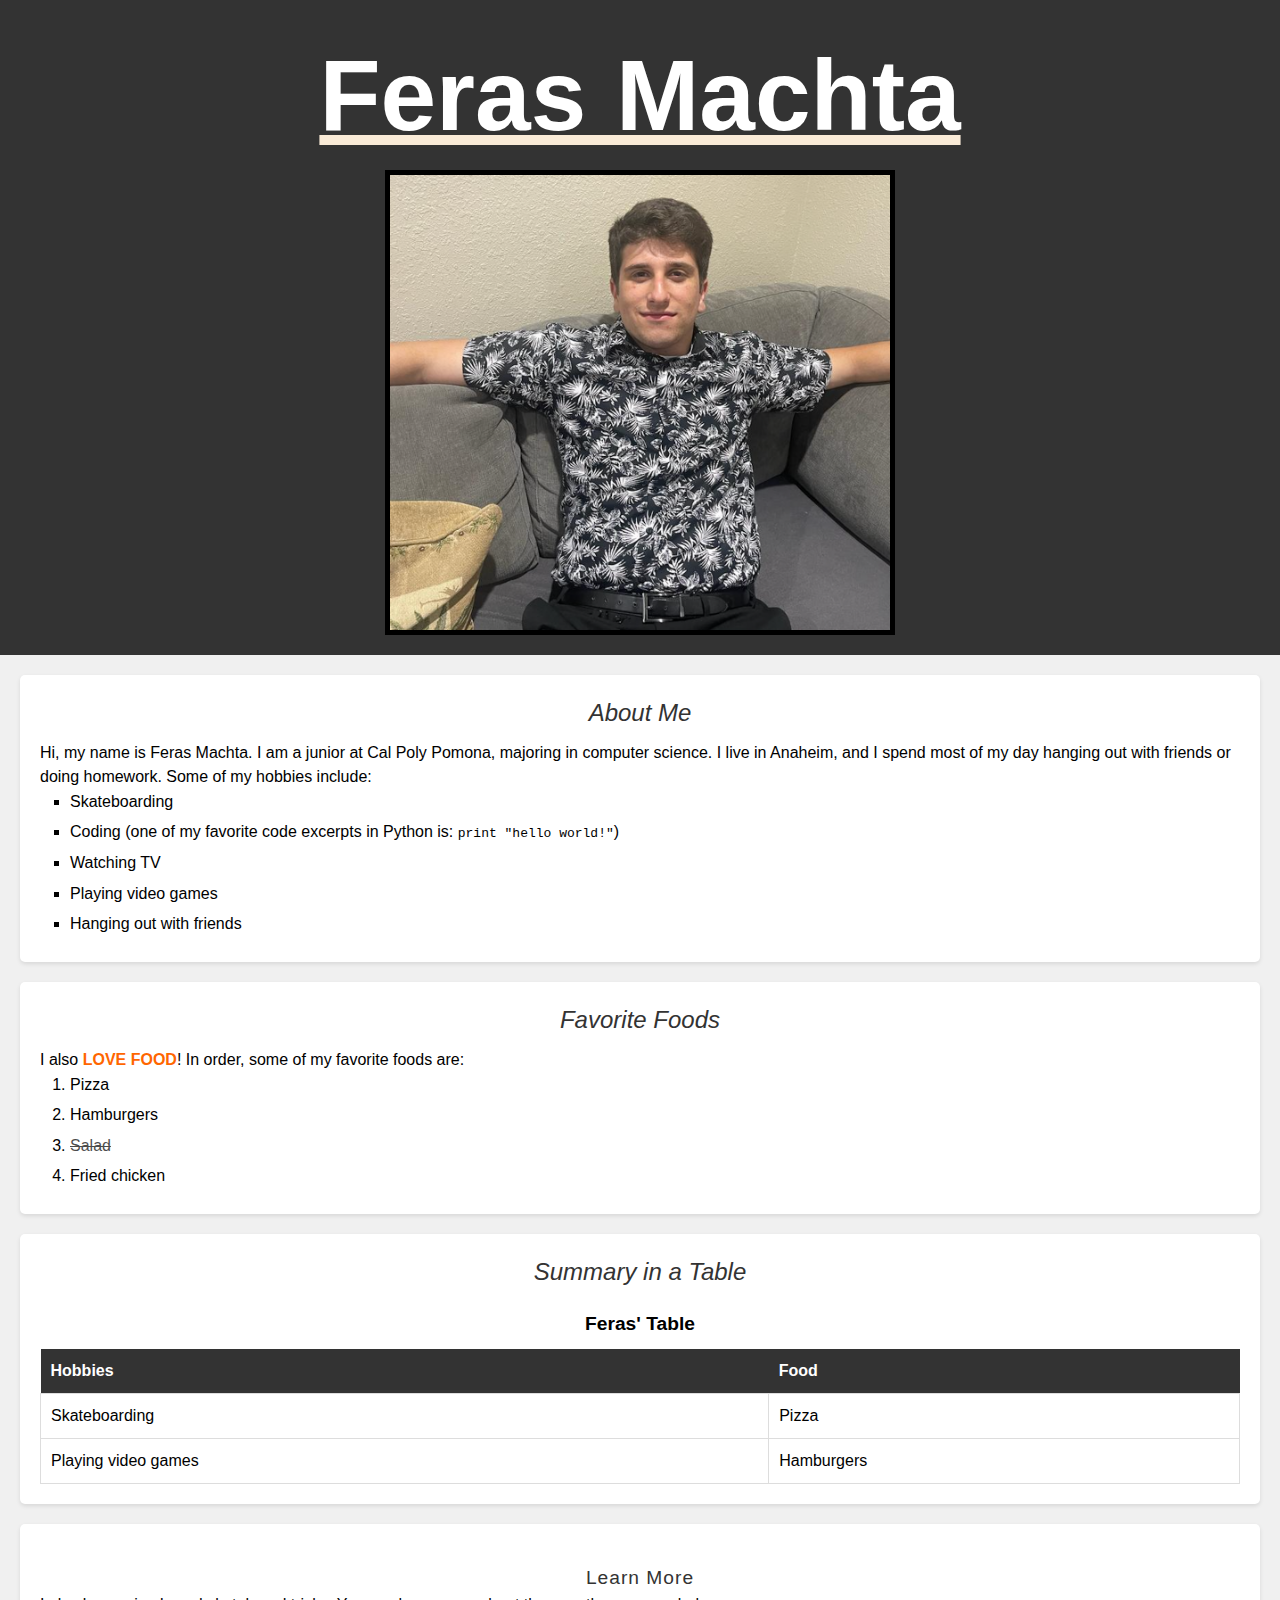
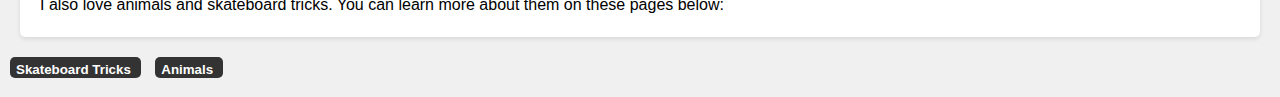
<file: index.html>
<!DOCTYPE html>
<html lang="en">
<head>
    <link rel="stylesheet" href="style.css">
    <meta charset="UTF-8">
    <meta name="viewport" content="width=device-width, initial-scale=1">
    <title>Feras Machta</title>
</head>
<body>
    <header>
        <h1>Feras Machta</h1>
        <img src="ferasimg.png" alt="Feras Machta" width="500" height="500">
    </header>

    <section>
        <h2>About Me</h2>
        <p>Hi, my name is Feras Machta. I am a junior at Cal Poly Pomona, majoring in computer science. I live in Anaheim, and I spend most of my day hanging out with friends or doing homework. Some of my hobbies include:</p>
        <ul>
            <li>Skateboarding</li>
            <li>Coding (one of my favorite code excerpts in Python is: <code>print "hello world!"</code>)</li>
            <li>Watching TV</li>
            <li>Playing video games</li>
            <li>Hanging out with friends</li>
        </ul>
    </section>

    <section>
        <h2>Favorite Foods</h2>
        <p>I also <strong>love food</strong>! In order, some of my favorite foods are:</p>
        <ol>
            <li>Pizza</li>
            <li>Hamburgers</li>
            <li><s>Salad</s></li>
            <li>Fried chicken</li>
        </ol>
    </section>

    <section>
        <h2>Summary in a Table</h2>
        <table>
            <caption>Feras' Table</caption>
            <thead>
                <tr>
                    <th>Hobbies</th>
                    <th>Food</th>
                </tr>
            </thead>
            <tbody>
                <tr>
                    <td>Skateboarding</td>
                    <td>Pizza</td>
                </tr>
                <tr>
                    <td>Playing video games</td>
                    <td>Hamburgers</td>
                </tr>
            </tbody>
        </table>
    </section>

    <section>
        <h3>Learn More</h3>
        <p>I also love animals and skateboard tricks. You can learn more about them on these pages below:</p>
    </section>

    <nav>
        <button onclick="document.location='skateboard.html'" type="button">Skateboard Tricks</button>
        <button onclick="document.location='animals.html'" type="button">Animals</button>
    </nav>
</body>
</html>
</file>
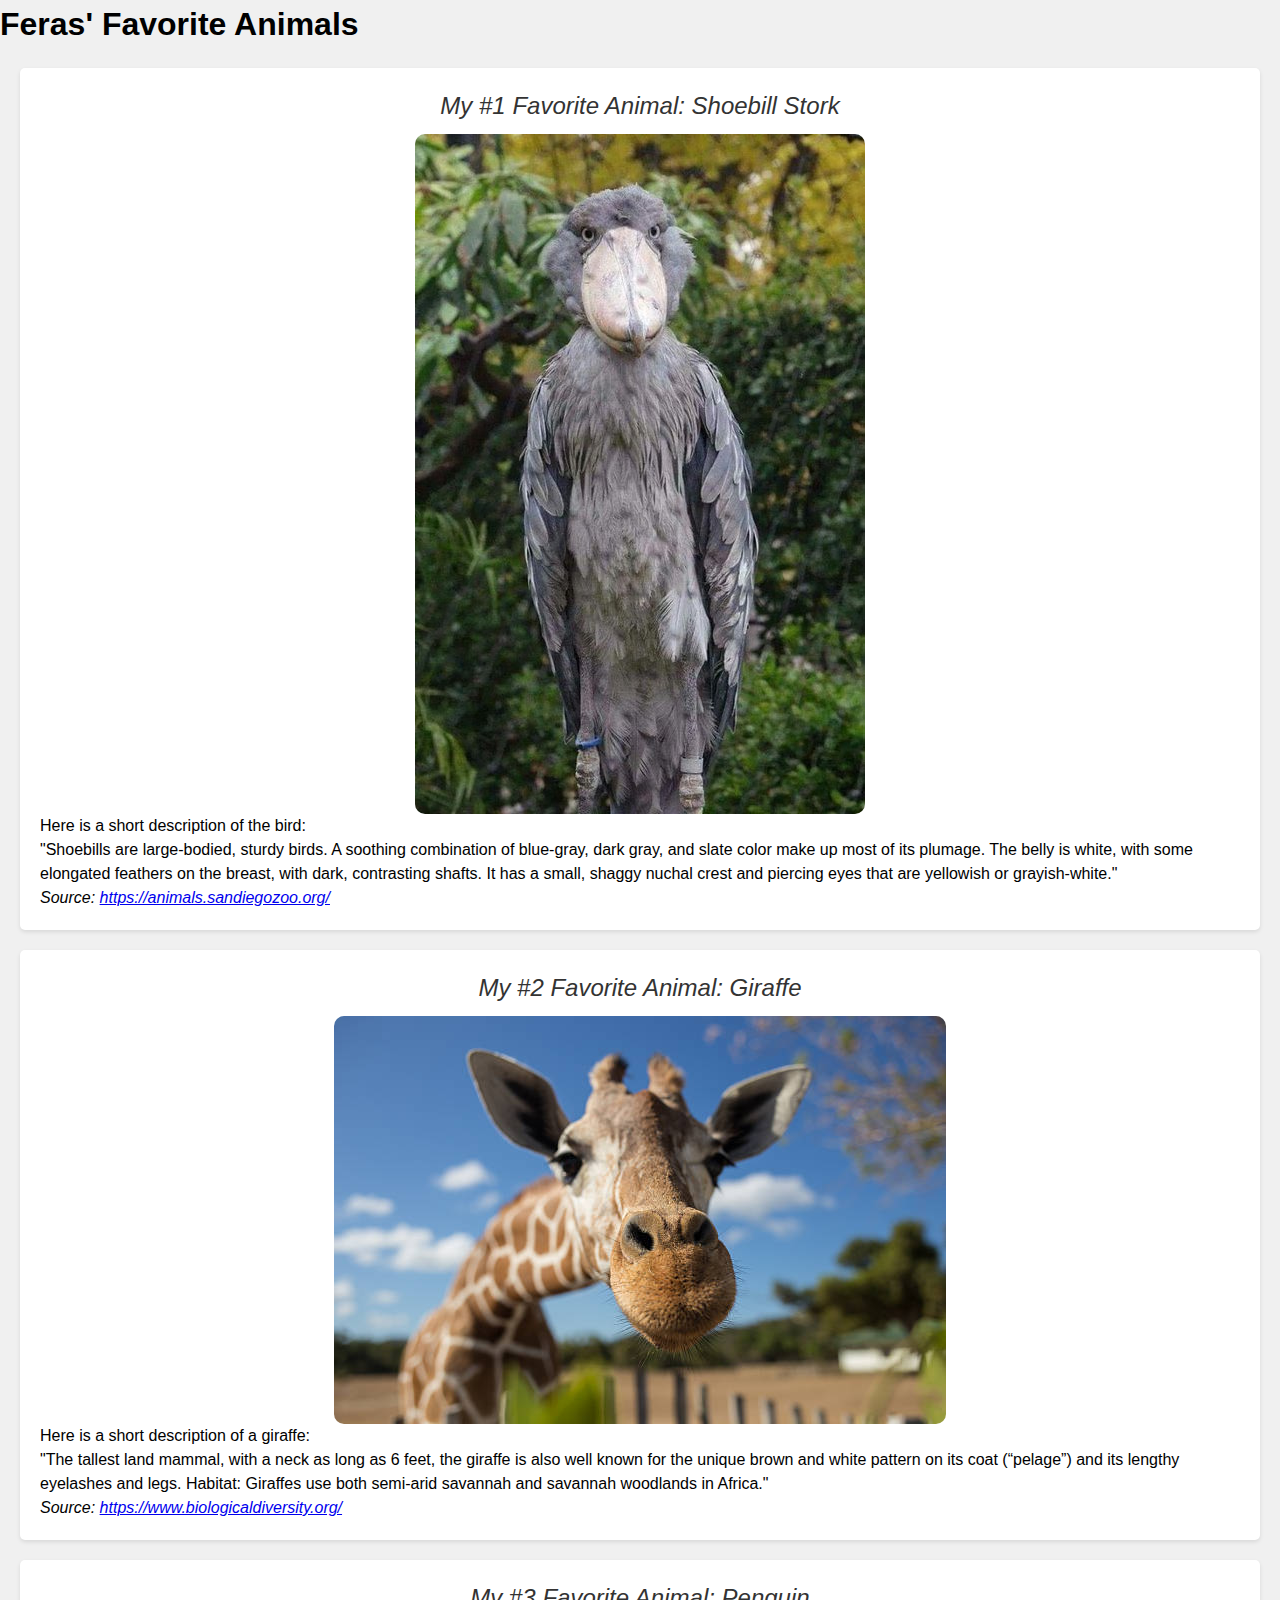
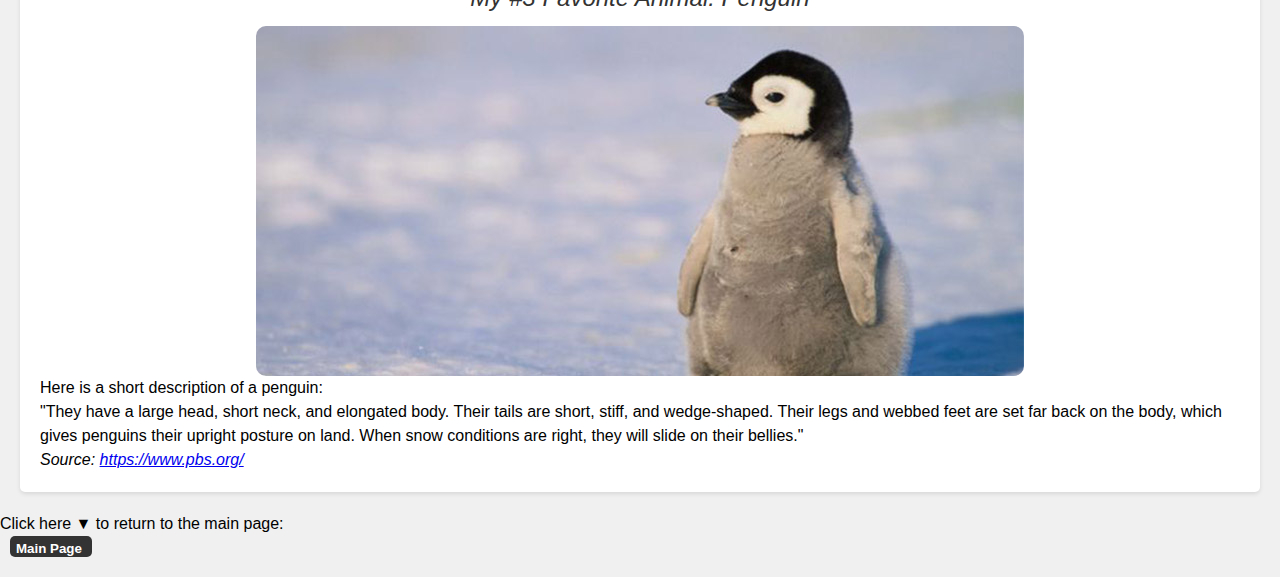
<file: animals.html>
<!DOCTYPE html>
<html lang="en">
<head>
    <meta charset="UTF-8">
    <meta name="viewport" content="width=device-width, initial-scale=1">
    <title>Feras' Favorite Animals</title>
    <link rel="stylesheet" href="style.css">
</head>
<body>
    <h1>Feras' Favorite Animals</h1>

    <section>
        <h2>My #1 Favorite Animal: Shoebill Stork</h2>
        <img src="5iskau.jpg" alt="Shoebill Stork">
        <p>Here is a short description of the bird:</p>
        <p>"Shoebills are large-bodied, sturdy birds. A soothing combination of blue-gray, dark gray, and slate color make up most of its plumage. The belly is white, with some elongated feathers on the breast, with dark, contrasting shafts. It has a small, shaggy nuchal crest and piercing eyes that are yellowish or grayish-white."</p>
        <cite> Source: <a href="https://animals.sandiegozoo.org/">https://animals.sandiegozoo.org/</a></cite>
    </section>

    <section>
        <h2>My #2 Favorite Animal: Giraffe</h2>
        <img src="gir.jpg" alt="Giraffe">
        <p>Here is a short description of a giraffe:</p>
        <p>"The tallest land mammal, with a neck as long as 6 feet, the giraffe is also well known for the unique brown and white pattern on its coat (“pelage”) and its lengthy eyelashes and legs. Habitat: Giraffes use both semi-arid savannah and savannah woodlands in Africa."</p>
        <cite> Source: <a href="https://www.biologicaldiversity.org/">https://www.biologicaldiversity.org/</a></cite>
    </section>

    <section>
        <h2>My #3 Favorite Animal: Penguin</h2>
        <img src="penguin.jpg" alt="Penguin">
        <p>Here is a short description of a penguin:</p>
        <p>"They have a large head, short neck, and elongated body. Their tails are short, stiff, and wedge-shaped. Their legs and webbed feet are set far back on the body, which gives penguins their upright posture on land. When snow conditions are right, they will slide on their bellies."</p>
        <cite> Source: <a href="https://www.pbs.org/">https://www.pbs.org/</a></cite>
    </section>

    <p>Click here &#9660; to return to the main page:</p>
    <nav>
        <button onclick="document.location='index.html'" type="button">Main Page</button>
    </nav>


    <div class="plain"></div>
</body>
</html>
</file>
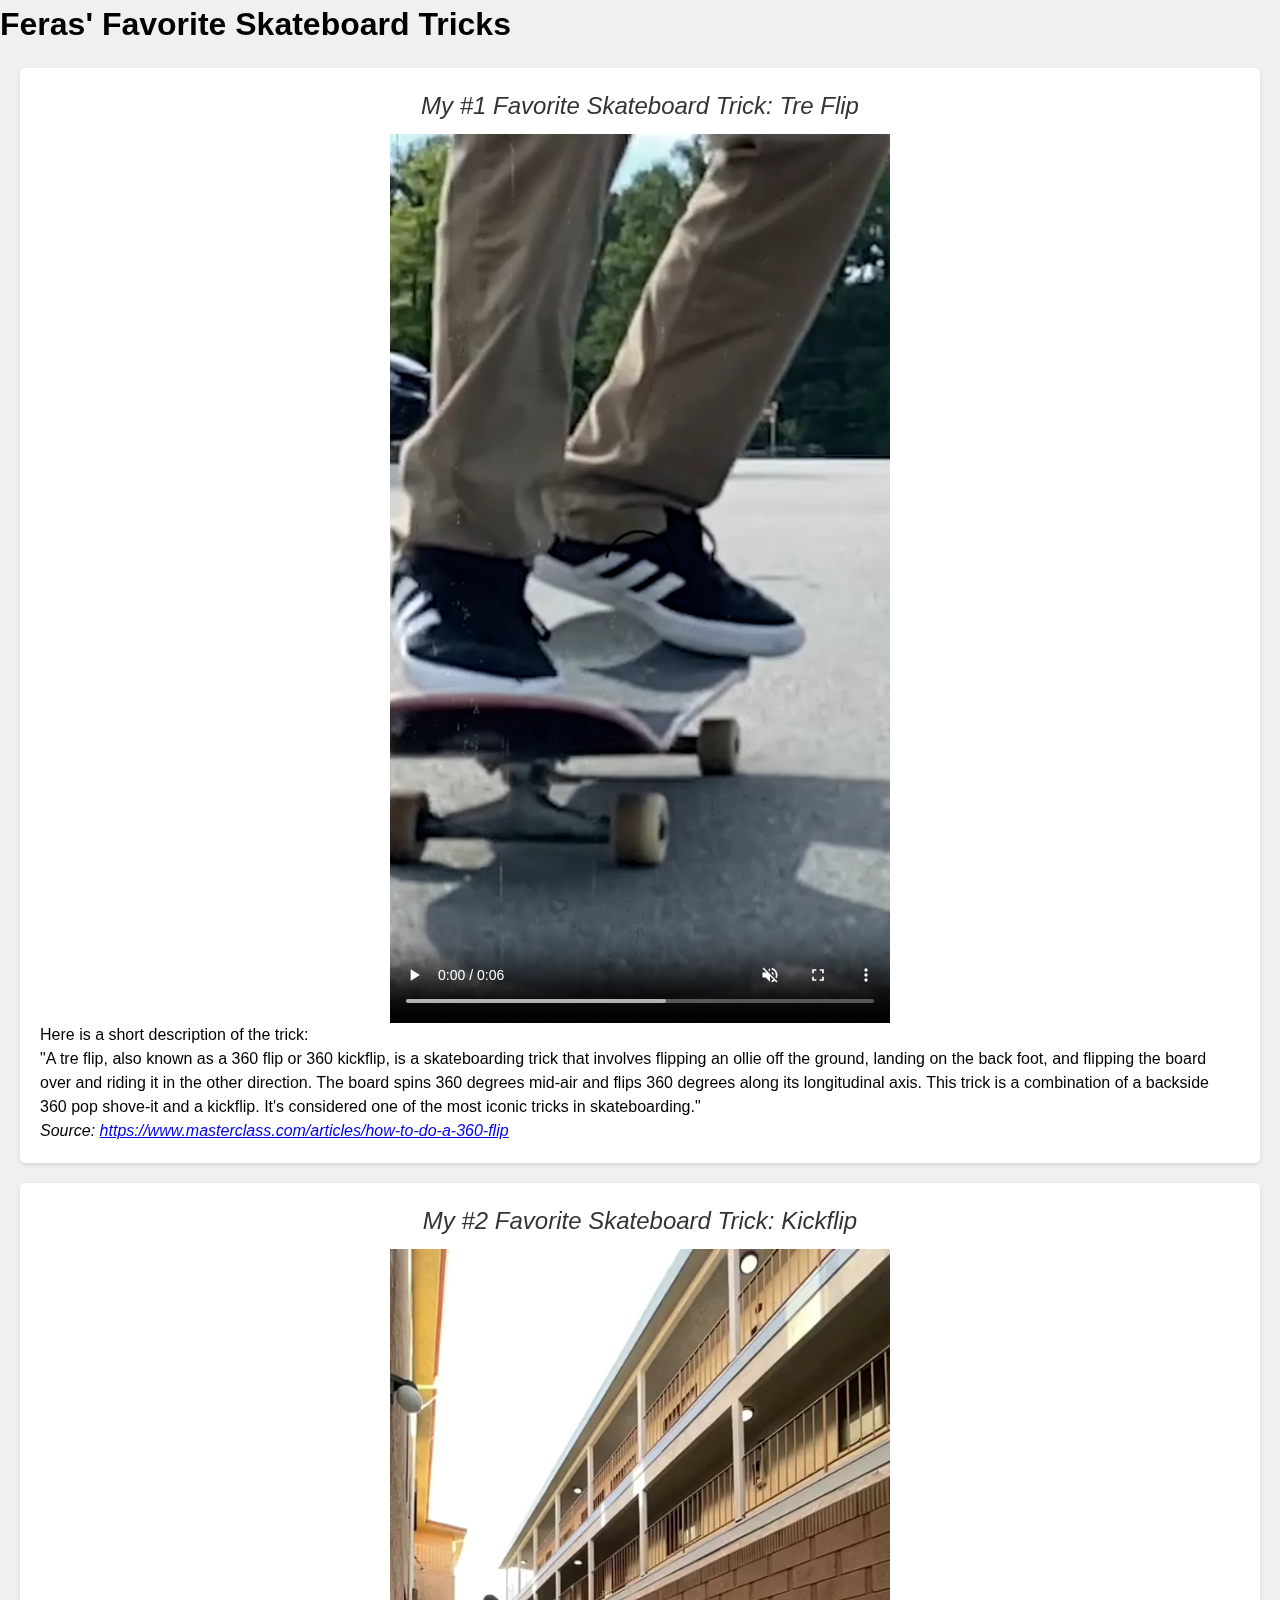
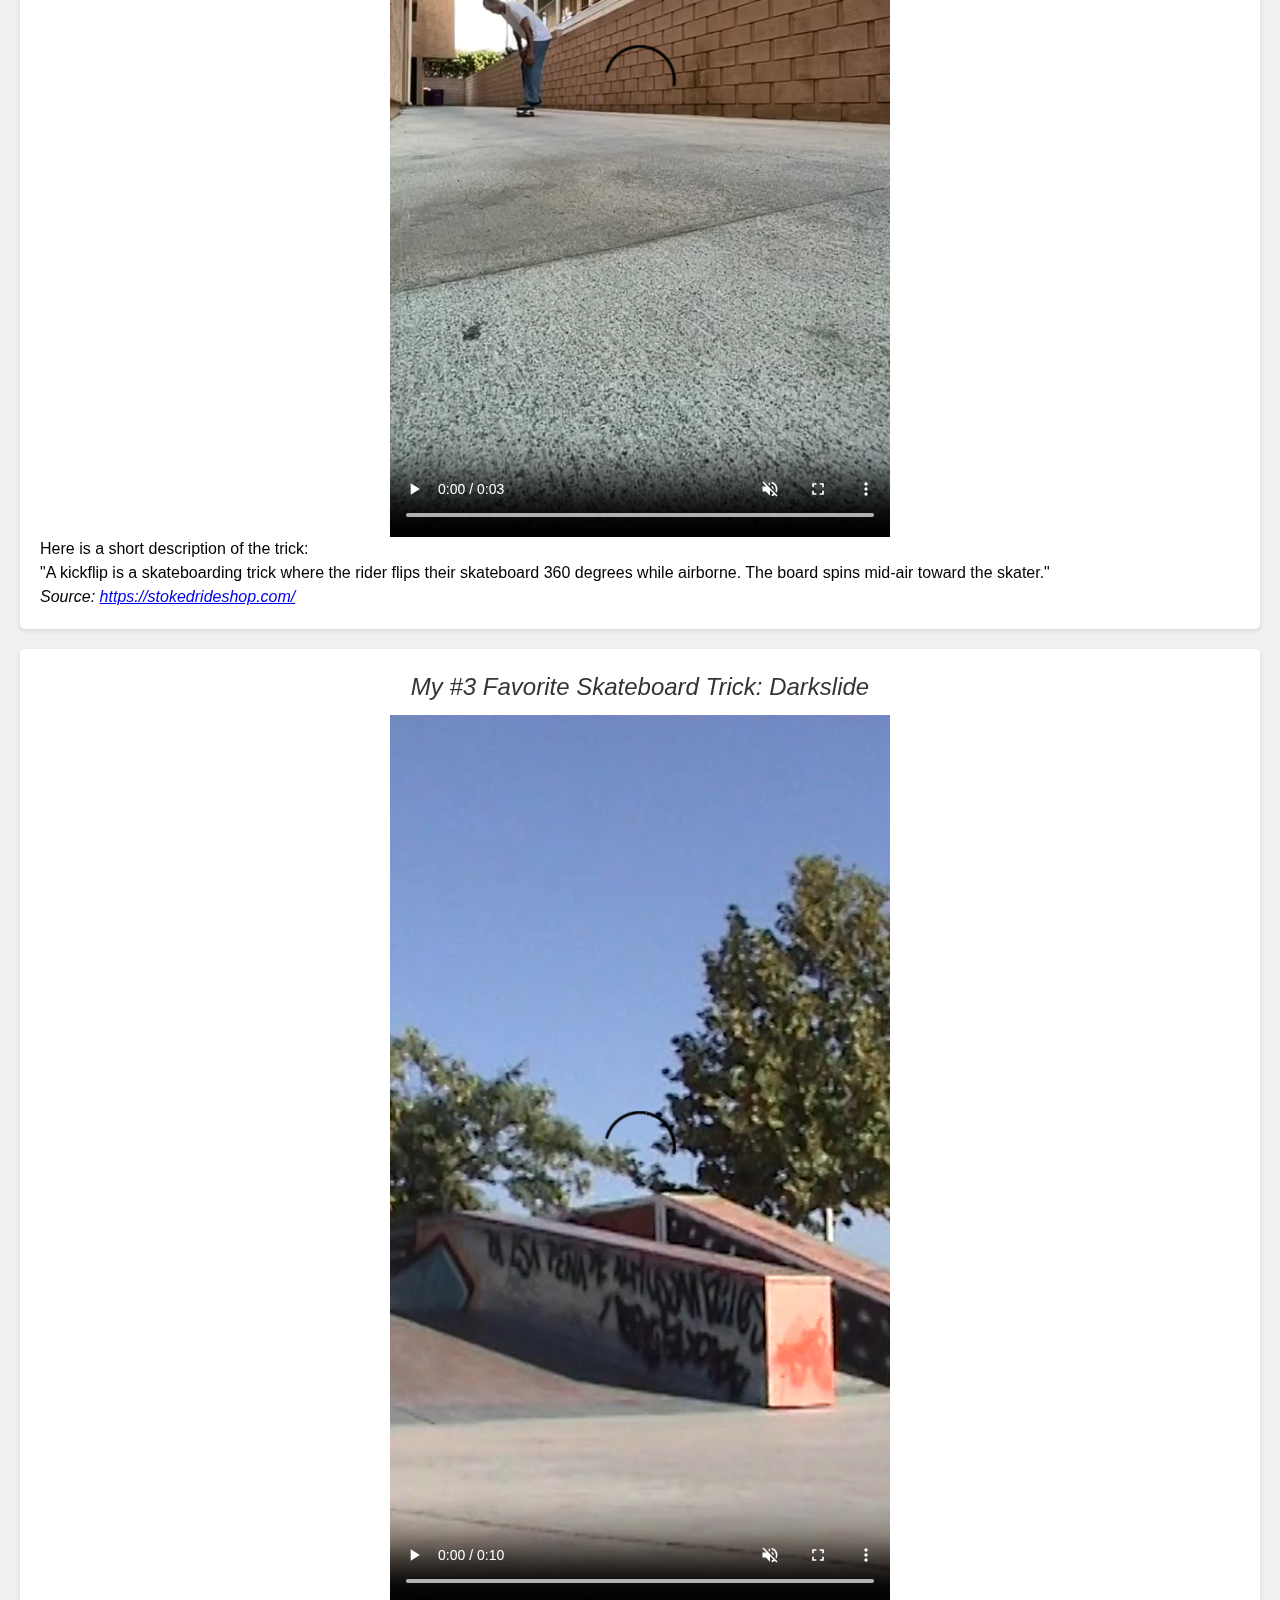
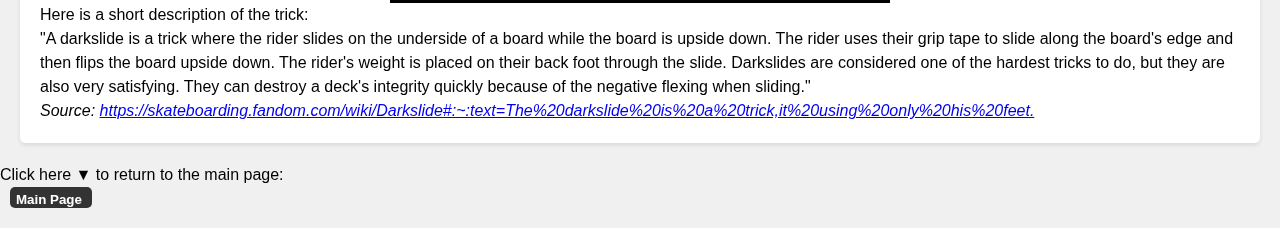
<file: skateboard.html>
<!DOCTYPE html>
<html lang="en">
<head>
    <meta charset="UTF-8">
    <meta name="viewport" content="width=device-width, initial-scale=1">
    <title>Feras' Favorite Skateboard Tricks</title>
    <link rel="stylesheet" href="style.css">
</head>
<body>
    <h1>Feras' Favorite Skateboard Tricks</h1>

    <section>
        <h2>My #1 Favorite Skateboard Trick: Tre Flip</h2>
        <video width="500" height="500" controls muted>
            <source src="tre.mp4" type="video/mp4">
            Your browser does not support the video tag.
        </video>
        <p>Here is a short description of the trick:</p>
        <p>"A tre flip, also known as a 360 flip or 360 kickflip, is a skateboarding trick that involves flipping an ollie off the ground, landing on the back foot, and flipping the board over and riding it in the other direction. 
            The board spins 360 degrees mid-air and flips 360 degrees along its longitudinal axis. This trick is a combination of a backside 360 pop shove-it and a kickflip. 
            It's considered one of the most iconic tricks in skateboarding."</p>
        <cite> Source: <a href="https://www.masterclass.com/articles/how-to-do-a-360-flip">https://www.masterclass.com/articles/how-to-do-a-360-flip</a></cite>
    </section>

    <section>
        <h2>My #2 Favorite Skateboard Trick: Kickflip</h2>
        <video width="500" height="500" controls muted>
            <source src="kf.mp4" type="video/mp4">
            Your browser does not support the video tag.
        </video>
        <p>Here is a short description of the trick:</p>
        <p>"A kickflip is a skateboarding trick where the rider flips their skateboard 360 degrees while airborne. The board spins mid-air toward the skater."</p>
        <cite> Source: <a href="https://stokedrideshop.com/">https://stokedrideshop.com/</a></cite>
    </section>

    <section>
        <h2>My #3 Favorite Skateboard Trick: Darkslide</h2>
        <video width="500" height="500" controls muted>
            <source src="ds.mp4" type="video/mp4">
            Your browser does not support the video tag.
        </video>
        <p>Here is a short description of the trick:</p>
        <p>"A darkslide is a trick where the rider slides on the underside of a board while the board is upside down. The rider uses their grip tape to slide along the board's edge and then flips the board upside down. The rider's weight is placed on their back foot through the slide. 
            Darkslides are considered one of the hardest tricks to do, but they are also very satisfying. They can destroy a deck's integrity quickly because of the negative flexing when sliding."</p>
        <cite> Source: <a href="https://skateboarding.fandom.com/wiki/Darkslide#:~:text=The%20darkslide%20is%20a%20trick,it%20using%20only%20his%20feet.">https://skateboarding.fandom.com/wiki/Darkslide#:~:text=The%20darkslide%20is%20a%20trick,it%20using%20only%20his%20feet.</a></cite>
    </section>

    <p>Click here &#9660; to return to the main page:</p>
    <nav>
        <button onclick="document.location='index.html'" type="button">Main Page</button>
    </nav>
</body>
</html>
</file>
<file: style.css>
body, h1, h2, h3, p, ul, ol, li, table, th, td {
    margin: 0;
    padding: 0;
    box-sizing: border-box; 
}

body {
    font-family: Arial, Helvetica, sans-serif;
    background-color: #f0f0f0;
    margin: 0;
    padding: 0;
    line-height: 1.5; 
}

body div h1, h2, h3{
    font-family: Arial, Helvetica, sans-serif;
    text-align: center;
    margin: 0;
    padding: 0;
    font-weight: normal; 
}


header {
    background-color: #333;
    color: white;
    text-align: center;
    padding: 20px;
    font-size: 50px;
    text-decoration:underline;
    text-decoration-color: antiquewhite;
    word-spacing: 2px; 
}


header img {
    max-width: 100%;
    height: auto;
    display: block;
    margin: 0 auto;
    border-style: solid;
    border-width: 5px;
    border-color: black;
    object-fit: cover; 
}

body div img {
    max-width: 100%;
    height: auto;
    display: block;
    margin: 0 auto;
    filter: brightness(90%); 
}


section {
    background-color: #fff;
    margin: 20px;
    padding: 20px;
    border-radius: 5px;
    box-shadow: 0 2px 4px rgba(0, 0, 0, 0.1);
    transition: all 0.3s ease; 
}


section:hover {
    transform: scale(1.02); 
}

section h2 {
    font-size: 1.5em;
    color: #333;
    margin-bottom: 10px;
    font-style: italic; 
}

section img {
    max-width: 100%;
    height: auto;
    display: block;
    margin: 0 auto;
    border-radius: 10px; 
}

section video {
    max-width: 100%;
    height: auto;
    display: block;
    margin: 0 auto;
    outline: none; 
}


section ul {
    list-style: square;
    margin-left: 20px;
    padding-left: 10px; 
}


section li {
    margin-bottom: 5px;
    line-height: 1.6; 
}


section strong {
    color: #ff6600;
    text-transform: uppercase; 
}

section ol {
    list-style: decimal;
    margin-left: 20px;
    padding-left: 10px; 
}

section s {
    text-decoration: line-through;
    opacity: 0.7; 
}

section table {
    width: 100%;
    border-collapse: collapse;
    margin-top: 20px;
    overflow: auto; 
}

section table caption {
    font-weight: bold;
    font-size: 1.2em;
    margin-bottom: 10px;
    text-align: center; 
}

section table th {
    background-color: #333;
    color: white;
    padding: 10px;
    text-align: left;
    vertical-align: top; 
}

section table td {
    padding: 10px;
    border: 1px solid #ddd;
    resize: horizontal; 
}

section h3 {
    font-size: 1.2em;
    color: #333;
    margin-top: 20px;
    letter-spacing: 1px; 
}

nav button {
    background-color: #333;
    color: white;
    padding-top: 5px;
    padding-right: 10px;
    border: none;
    cursor: pointer;
    margin-left: 10px;
    margin-bottom: 20px;
    border-radius: 5px;
    font-weight: bold; 
}

@media screen and (max-width: 768px) {
    header h1 {
        font-size: 1.5em;
    }

    header img {
        max-width: 100%;
        height: auto;
    }

    section {
        padding: 10px;
    }


    section h2 {
        font-size: 1.3em;
    }

    nav button {
        font-size: 1.3em;
    }

    body {
        font-size:0.8em; 
    }

    body div h1, h2, h3 {
        font-size:1.2em; 
    }
    
    header {
        padding: 10px; 
    }
    
    section h3 {
        font-size: 1.1em; 
    }
}
</file>
